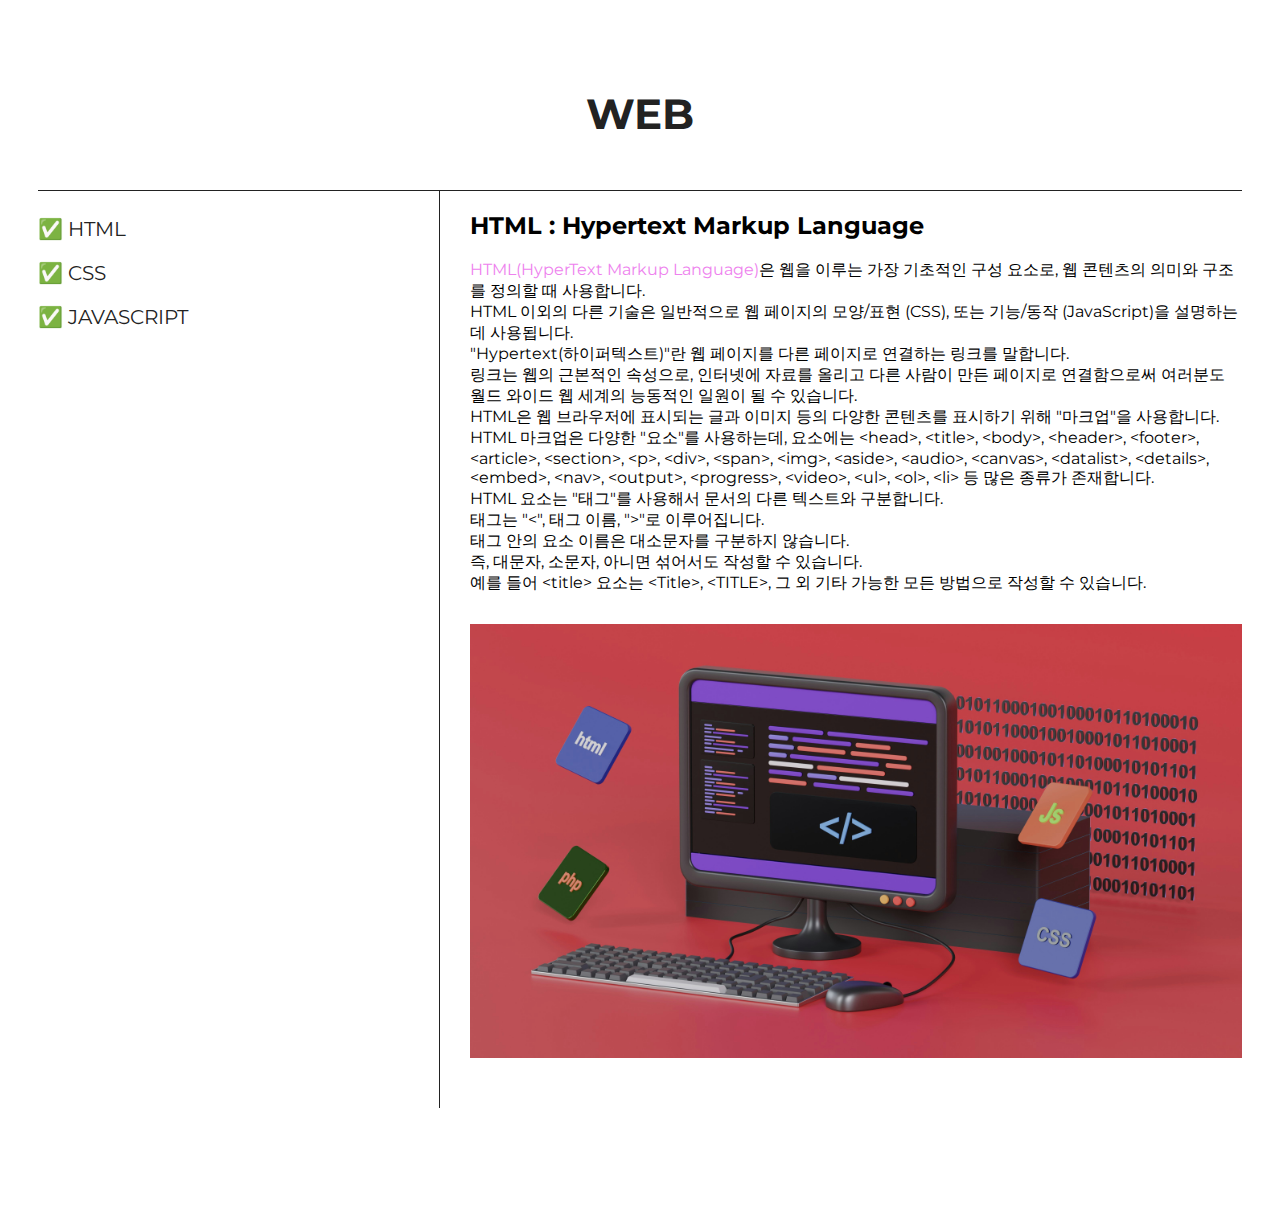
<file: index.html>
<!DOCTYPE html>
<html lang="ko">
<head>
	<!--
		웹사이트 방문자 분석기 기능 | Ggoole Analytics
		<head> 태그 뒤에 바로 뒤에 위치
	-->
	<!-- Google tag (gtag.js) -->
	<script async src="https://www.googletagmanager.com/gtag/js?id=G-39XBYD4PZF"></script>
	<script>
	window.dataLayer = window.dataLayer || [];
	function gtag(){dataLayer.push(arguments);}
	gtag('js', new Date());

	gtag('config', 'G-39XBYD4PZF');
	</script>
    <meta charset="UTF-8">
    <meta name="viewport" content="width=device-width, initial-scale=1.0">
    <link rel="preconnect" href="https://fonts.googleapis.com">
	<link rel="preconnect" href="https://fonts.gstatic.com" crossorigin>
	<link href="https://fonts.googleapis.com/css2?family=Montserrat:ital,wght@0,100..900;1,100..900&display=swap" rel="stylesheet">
	<link rel="stylesheet" href="./style.css">
	<link rel="stylesheet" href="./media.css">
	<title>Web Series | HTML</title>
</head>
<body>
	<div class="wrap">
		<header class="header__list">
			<h1 class="header__title"><a href="/index.html">WEB</a></h1>
		</header>
		<section class="link__area">
			<ol>
				<li class="list"><a href="/index.html">✅ HTML</a></li>
				<li class="list"><a href="/index2.html">✅ CSS</a></li>
				<li class="list"><a href="/index3.html">✅ JAVASCRIPT</a></li>
			</ol>
			<div class="link__cont">
				<h2>HTML : Hypertext Markup Language</h2>
				<p><a href="https://www.w3.org/TR/2011/WD-html5-20110405/" target="_blank" title="html5 spacification" class="link">HTML(HyperText Markup Language)</a>은 웹을 이루는 가장 기초적인 구성 요소로, 웹 콘텐츠의 의미와 구조를 정의할 때 사용합니다.<br>
					HTML 이외의 다른 기술은 일반적으로 웹 페이지의 모양/표현 (CSS), 또는 기능/동작 (JavaScript)을 설명하는 데 사용됩니다.<br>
					"Hypertext(하이퍼텍스트)"란 웹 페이지를 다른 페이지로 연결하는 링크를 말합니다.<br>
					링크는 웹의 근본적인 속성으로, 인터넷에 자료를 올리고 다른 사람이 만든 페이지로 연결함으로써 여러분도 월드 와이드 웹 세계의 능동적인 일원이 될 수 있습니다.<br>
					HTML은 웹 브라우저에 표시되는 글과 이미지 등의 다양한 콘텐츠를 표시하기 위해 "마크업"을 사용합니다.<br>
					HTML 마크업은 다양한 "요소"를 사용하는데, 요소에는 &lt;head&gt;, &lt;title&gt;, &lt;body&gt;, &lt;header&gt;, &lt;footer&gt;, &lt;article&gt;, &lt;section&gt;, &lt;p&gt;, &lt;div&gt;, &lt;span&gt;, &lt;img&gt;, &lt;aside&gt;, &lt;audio&gt;, &lt;canvas&gt;, &lt;datalist&gt;, &lt;details&gt;, &lt;embed&gt;, &lt;nav&gt;, &lt;output&gt;, &lt;progress&gt;, &lt;video&gt;, &lt;ul&gt;, &lt;ol&gt;, &lt;li&gt; 등 많은 종류가 존재합니다.<br>
					HTML 요소는 "태그"를 사용해서 문서의 다른 텍스트와 구분합니다.<br>
					태그는 "&lt;", 태그 이름, "&gt;"로 이루어집니다.<br>
					태그 안의 요소 이름은 대소문자를 구분하지 않습니다.<br>
					즉, 대문자, 소문자, 아니면 섞어서도 작성할 수 있습니다.<br>
					예를 들어 &lt;title&gt; 요소는 &lt;Title&gt;, &lt;TITLE&gt;, 그 외 기타 가능한 모든 방법으로 작성할 수 있습니다.<br>
					<img src="./image/img_html.jpg" class="list__img">
				</p>
			</div>
			<p>
				<!--
					댓글 기능 | DISQUS
				-->
				<div id="disqus_thread"></div>
				<script>
					/**
					*  RECOMMENDED CONFIGURATION VARIABLES: EDIT AND UNCOMMENT THE SECTION BELOW TO INSERT DYNAMIC VALUES FROM YOUR PLATFORM OR CMS.
					*  LEARN WHY DEFINING THESE VARIABLES IS IMPORTANT: https://disqus.com/admin/universalcode/#configuration-variables    */
					/*
					var disqus_config = function () {
					this.page.url = PAGE_URL;  // Replace PAGE_URL with your page's canonical URL variable
					this.page.identifier = PAGE_IDENTIFIER; // Replace PAGE_IDENTIFIER with your page's unique identifier variable
					};
					*/
					(function() { // DON'T EDIT BELOW THIS LINE
					var d = document, s = d.createElement('script');
					s.src = 'https://web1-mdhlyovkrw.disqus.com/embed.js';
					s.setAttribute('data-timestamp', +new Date());
					(d.head || d.body).appendChild(s);
					})();
				</script>
				<noscript>Please enable JavaScript to view the <a href="https://disqus.com/?ref_noscript">comments powered by Disqus.</a></noscript>
			</p>
			<!--
				라이브 채팅 기능 | tawk
			-->
			<!--Start of Tawk.to Script-->
			<script type="text/javascript">
				var Tawk_API=Tawk_API||{}, Tawk_LoadStart=new Date();
				(function(){
				var s1=document.createElement("script"),s0=document.getElementsByTagName("script")[0];
				s1.async=true;
				s1.src='https://embed.tawk.to/66977179becc2fed69268c02/1i2vp6hes';
				s1.charset='UTF-8';
				s1.setAttribute('crossorigin','*');
				s0.parentNode.insertBefore(s1,s0);
				})();
			</script>
			<!--End of Tawk.to Script-->
		</section>
	</div>
	</body>
</html>
</file>
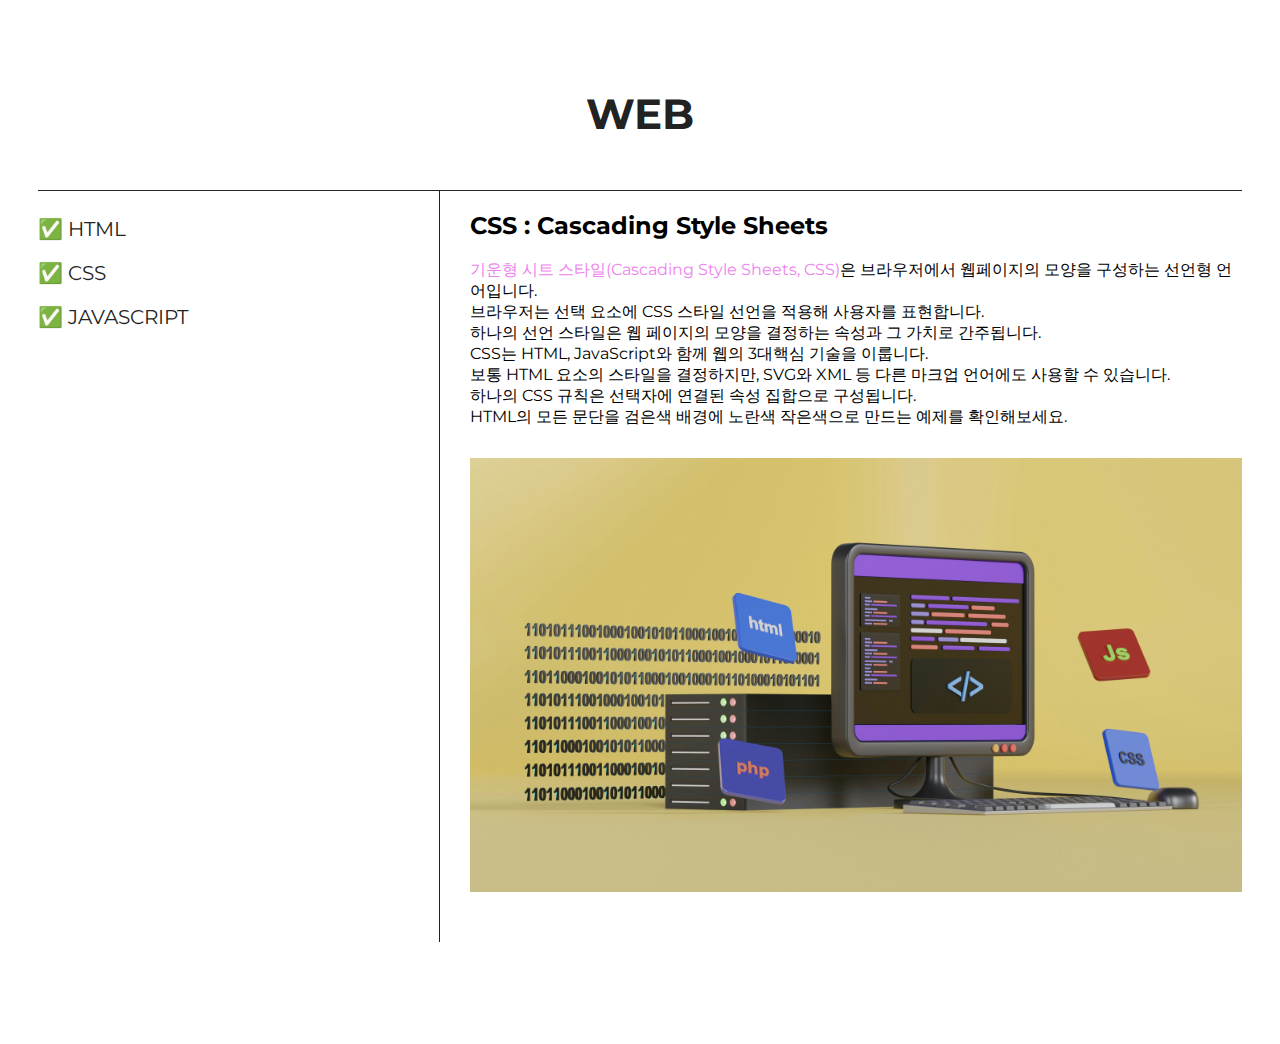
<file: index2.html>
<!DOCTYPE html>
<html lang="ko">
<head>
    <!--
		웹사이트 방문자 분석기 기능 | Ggoole Analytics
		<head> 태그 뒤에 바로 뒤에 위치
	-->
	<!-- Google tag (gtag.js) -->
	<script async src="https://www.googletagmanager.com/gtag/js?id=G-39XBYD4PZF"></script>
	<script>
	window.dataLayer = window.dataLayer || [];
	function gtag(){dataLayer.push(arguments);}
	gtag('js', new Date());

	gtag('config', 'G-39XBYD4PZF');
	</script>
    <meta charset="UTF-8">
    <meta name="viewport" content="width=device-width, initial-scale=1.0">
    <link rel="preconnect" href="https://fonts.googleapis.com">
    <link rel="preconnect" href="https://fonts.gstatic.com" crossorigin>
    <link href="https://fonts.googleapis.com/css2?family=Montserrat:ital,wght@0,100..900;1,100..900&display=swap" rel="stylesheet">
    <link rel="stylesheet" href="./style.css">
    <link rel="stylesheet" href="./media.css">
    <title>Web Series | CSS</title>
</head>
<body>
    <div class="wrap">
		<header class="header__list">
			<h1 class="header__title"><a href="/index2.html">WEB</a></h1>
		</header>
		<section class="link__area">
			<ol>
				<li class="list"><a href="/index.html">✅ HTML</a></li>
				<li class="list"><a href="/index2.html">✅ CSS</a></li>
				<li class="list"><a href="/index3.html">✅ JAVASCRIPT</a></li>
			</ol>
			<div class="link__cont">
				<h2>CSS : Cascading Style Sheets</h2>
				<p>
					<a href="https://developer.mozilla.org/ko/docs/Web/CSS" target="_blank" class="link">기운형 시트 스타일(Cascading Style Sheets, CSS)</a>은 브라우저에서 웹페이지의 모양을 구성하는 선언형 언어입니다.<br>
					브라우저는 선택 요소에 CSS 스타일 선언을 적용해 사용자를 표현합니다.<br>
					하나의 선언 스타일은 웹 페이지의 모양을 결정하는 속성과 그 가치로 간주됩니다.<br>
					CSS는 HTML, JavaScript와 함께 웹의 3대핵심 기술을 이룹니다.<br>
					보통 HTML 요소의 스타일을 결정하지만, SVG와 XML 등 다른 마크업 언어에도 사용할 수 있습니다.<br>
					하나의 CSS 규칙은 선택자에 연결된 속성 집합으로 구성됩니다.<br>
					HTML의 모든 문단을 검은색 배경에 노란색 작은색으로 만드는 예제를 확인해보세요.<br>    
					<img src="./image/img_css.jpg" class="list__img">
				</p>
			</div>
			<p>
				<!--
					댓글 기능 | DISQUS
				-->
				<div id="disqus_thread"></div>
				<script>
					/**
					*  RECOMMENDED CONFIGURATION VARIABLES: EDIT AND UNCOMMENT THE SECTION BELOW TO INSERT DYNAMIC VALUES FROM YOUR PLATFORM OR CMS.
					*  LEARN WHY DEFINING THESE VARIABLES IS IMPORTANT: https://disqus.com/admin/universalcode/#configuration-variables    */
					/*
					var disqus_config = function () {
					this.page.url = PAGE_URL;  // Replace PAGE_URL with your page's canonical URL variable
					this.page.identifier = PAGE_IDENTIFIER; // Replace PAGE_IDENTIFIER with your page's unique identifier variable
					};
					*/
					(function() { // DON'T EDIT BELOW THIS LINE
					var d = document, s = d.createElement('script');
					s.src = 'https://web1-mdhlyovkrw.disqus.com/embed.js';
					s.setAttribute('data-timestamp', +new Date());
					(d.head || d.body).appendChild(s);
					})();
				</script>
				<noscript>Please enable JavaScript to view the <a href="https://disqus.com/?ref_noscript">comments powered by Disqus.</a></noscript>
			</p>
			<!--
				라이브 채팅 기능 | tawk
			-->
			<!--Start of Tawk.to Script-->
			<script type="text/javascript">
				var Tawk_API=Tawk_API||{}, Tawk_LoadStart=new Date();
				(function(){
				var s1=document.createElement("script"),s0=document.getElementsByTagName("script")[0];
				s1.async=true;
				s1.src='https://embed.tawk.to/66977179becc2fed69268c02/1i2vp6hes';
				s1.charset='UTF-8';
				s1.setAttribute('crossorigin','*');
				s0.parentNode.insertBefore(s1,s0);
				})();
			</script>
			<!--End of Tawk.to Script-->
		</section>
    </div>
</body>
</html>
</file>
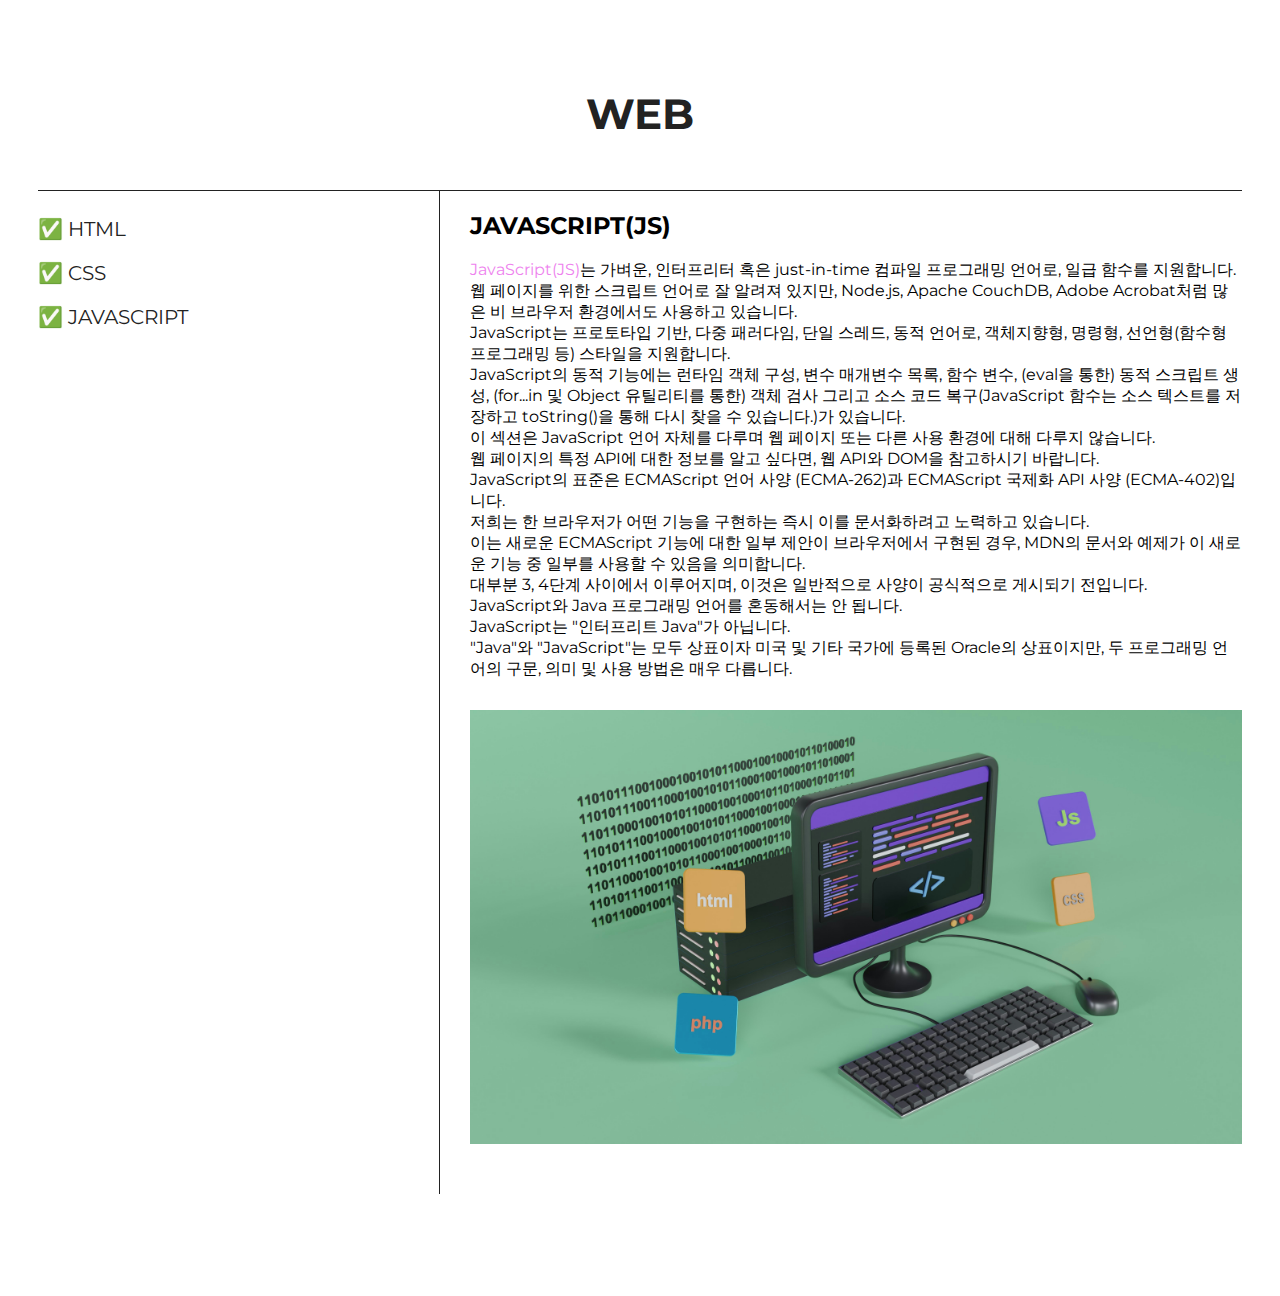
<file: index3.html>
<!DOCTYPE html>
<html lang="ko">
<head>
    <!--
		웹사이트 방문자 분석기 기능 | Ggoole Analytics
		<head> 태그 뒤에 바로 뒤에 위치
	-->
	<!-- Google tag (gtag.js) -->
	<script async src="https://www.googletagmanager.com/gtag/js?id=G-39XBYD4PZF"></script>
	<script>
	window.dataLayer = window.dataLayer || [];
	function gtag(){dataLayer.push(arguments);}
	gtag('js', new Date());

	gtag('config', 'G-39XBYD4PZF');
	</script>
    <meta charset="UTF-8">
    <meta name="viewport" content="width=device-width, initial-scale=1.0">
    <link rel="preconnect" href="https://fonts.googleapis.com">
    <link rel="preconnect" href="https://fonts.gstatic.com" crossorigin>
    <link href="https://fonts.googleapis.com/css2?family=Montserrat:ital,wght@0,100..900;1,100..900&display=swap" rel="stylesheet">
    <link rel="stylesheet" href="./style.css">
    <link rel="stylesheet" href="./media.css">
    <title>Web Series | JavaScript</title>
</head>
<body>
    <div class="wrap">
		<header class="header__list">
			<h1 class="header__title"><a href="/index3.html">WEB</a></h1>
		</header>
		<section class="link__area">
			<ol>
				<li class="list"><a href="/index.html">✅ HTML</a></li>
				<li class="list"><a href="/index2.html">✅ CSS</a></li>
				<li class="list"><a href="/index3.html">✅ JAVASCRIPT</a></li>
			</ol>
			<div class="link__cont">
				<h2>JAVASCRIPT(JS)</h2>
				<p>
					<a href="https://developer.mozilla.org/ko/docs/Web/JavaScript" class="link">JavaScript(JS)</a>는 가벼운, 인터프리터 혹은 just-in-time 컴파일 프로그래밍 언어로, 일급 함수를 지원합니다.<br>
					웹 페이지를 위한 스크립트 언어로 잘 알려져 있지만, Node.js, Apache CouchDB, Adobe Acrobat처럼 많은 비 브라우저 환경에서도 사용하고 있습니다.<br>
					JavaScript는 프로토타입 기반, 다중 패러다임, 단일 스레드, 동적 언어로, 객체지향형, 명령형, 선언형(함수형 프로그래밍 등) 스타일을 지원합니다.<br>
					JavaScript의 동적 기능에는 런타임 객체 구성, 변수 매개변수 목록, 함수 변수, (eval을 통한) 동적 스크립트 생성, (for...in 및 Object 유틸리티를 통한) 객체 검사 그리고 소스 코드 복구(JavaScript 함수는 소스 텍스트를 저장하고 toString()을 통해 다시 찾을 수 있습니다.)가 있습니다.<br>
					이 섹션은 JavaScript 언어 자체를 다루며 웹 페이지 또는 다른 사용 환경에 대해 다루지 않습니다.<br>
					웹 페이지의 특정 API에 대한 정보를 알고 싶다면, 웹 API와 DOM을 참고하시기 바랍니다.<br>
					JavaScript의 표준은 ECMAScript 언어 사양 (ECMA-262)과 ECMAScript 국제화 API 사양 (ECMA-402)입니다.<br>
					저희는 한 브라우저가 어떤 기능을 구현하는 즉시 이를 문서화하려고 노력하고 있습니다.<br>
					이는 새로운 ECMAScript 기능에 대한 일부 제안이 브라우저에서 구현된 경우, MDN의 문서와 예제가 이 새로운 기능 중 일부를 사용할 수 있음을 의미합니다.<br>
					대부분 3, 4단계 사이에서 이루어지며, 이것은 일반적으로 사양이 공식적으로 게시되기 전입니다.<br>
					JavaScript와 Java 프로그래밍 언어를 혼동해서는 안 됩니다.<br>
					JavaScript는 "인터프리트 Java"가 아닙니다.<br>
					"Java"와 "JavaScript"는 모두 상표이자 미국 및 기타 국가에 등록된 Oracle의 상표이지만, 두 프로그래밍 언어의 구문, 의미 및 사용 방법은 매우 다릅니다.<br>
					<img src="./image/img_js.jpg" class="list__img">
				</p>
			</div>
			<p>
				<!--
					댓글 기능 | DISQUS
				-->
				<div id="disqus_thread"></div>
				<script>
					/**
					*  RECOMMENDED CONFIGURATION VARIABLES: EDIT AND UNCOMMENT THE SECTION BELOW TO INSERT DYNAMIC VALUES FROM YOUR PLATFORM OR CMS.
					*  LEARN WHY DEFINING THESE VARIABLES IS IMPORTANT: https://disqus.com/admin/universalcode/#configuration-variables    */
					/*
					var disqus_config = function () {
					this.page.url = PAGE_URL;  // Replace PAGE_URL with your page's canonical URL variable
					this.page.identifier = PAGE_IDENTIFIER; // Replace PAGE_IDENTIFIER with your page's unique identifier variable
					};
					*/
					(function() { // DON'T EDIT BELOW THIS LINE
					var d = document, s = d.createElement('script');
					s.src = 'https://web1-mdhlyovkrw.disqus.com/embed.js';
					s.setAttribute('data-timestamp', +new Date());
					(d.head || d.body).appendChild(s);
					})();
				</script>
				<noscript>Please enable JavaScript to view the <a href="https://disqus.com/?ref_noscript">comments powered by Disqus.</a></noscript>
			</p>
			<!--
				라이브 채팅 기능 | tawk
			-->
			<!--Start of Tawk.to Script-->
			<script type="text/javascript">
				var Tawk_API=Tawk_API||{}, Tawk_LoadStart=new Date();
				(function(){
				var s1=document.createElement("script"),s0=document.getElementsByTagName("script")[0];
				s1.async=true;
				s1.src='https://embed.tawk.to/66977179becc2fed69268c02/1i2vp6hes';
				s1.charset='UTF-8';
				s1.setAttribute('crossorigin','*');
				s0.parentNode.insertBefore(s1,s0);
				})();
			</script>
			<!--End of Tawk.to Script-->
		</section>
    </div>
</body>
</html>
</file>
<file: style.css>
html, body {
    font-family: "Montserrat", sans-serif;
    font-optical-sizing: auto;
    font-weight: 400;
    font-style: normal;
}

a {
    text-decoration: none;
    color: #222;
}

li, ol {
    list-style: none;
    padding: 0;
}

.wrap {
    padding: 30px;
}

.header__title {
    text-align: center;
    font-size: 42px;
    margin: 0;
    padding: 50px 0;
    border-bottom: 1px solid #222;
}

.list {
    padding: 10px 0;
}

.list a {
    font-size: 20px;
}

.link__area {
    display: grid;
    grid-template-columns: 1fr 2fr;
}

.link__cont {
    padding-left: 30px;
    border-left: 1px solid #222;
}

.list__img {
    width: 100%;
    margin: 30px 0;
}

.link {
    color: violet;
}
</file>
<file: media.css>
@media (max-width: 767px) {
    .link__area {
        display: block;
    }

    .link__cont {
        padding-left: 0;
        border-left: none;
    }
}
</file>
